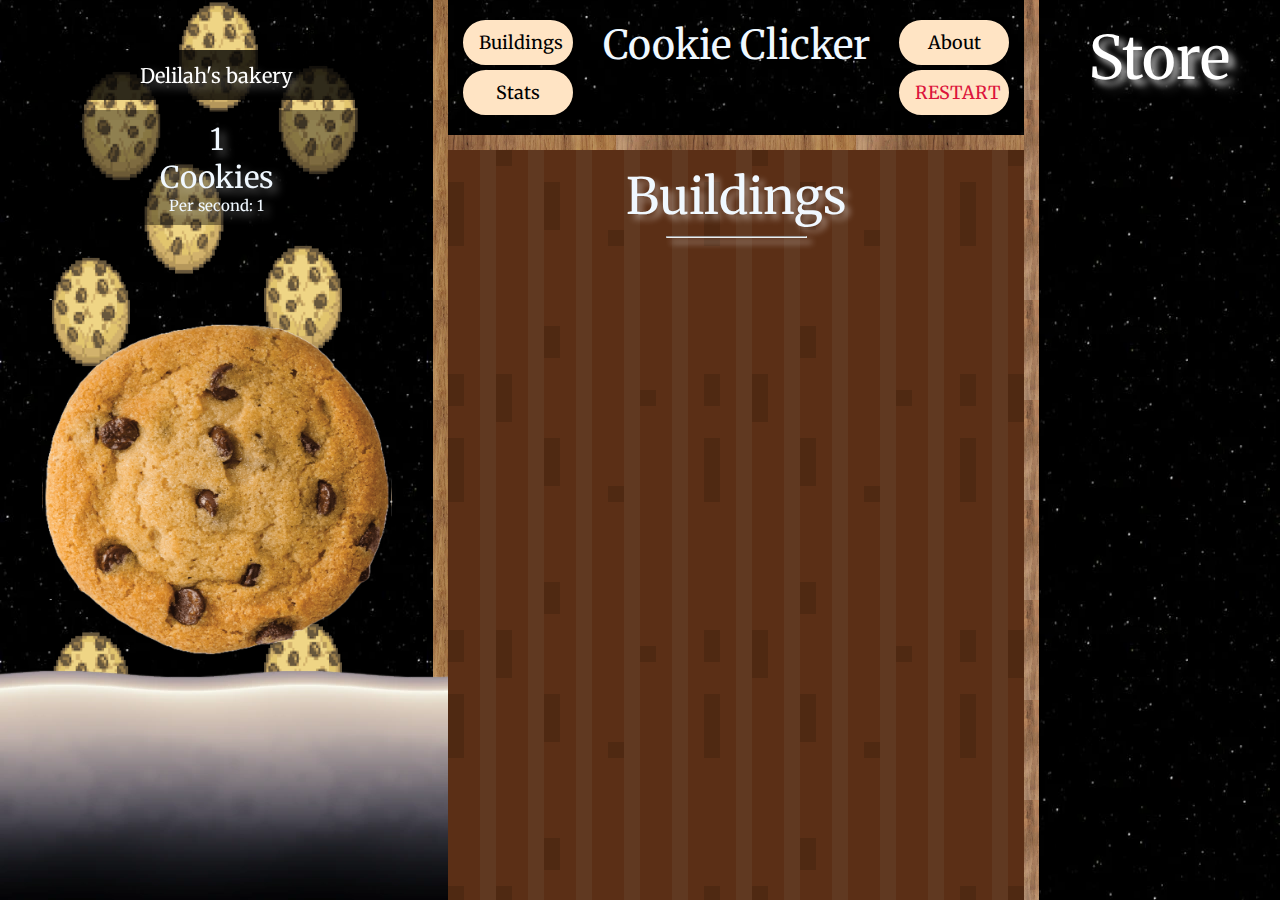
<file: webovky/cookie click/index.html>
<!DOCTYPE html> 
<html lang="cs">    
    <head> 
        <title>Cookie Clicker │ Maisner</title>
        <link rel="stylesheet" href="style.css">
        <link rel="icon" type="image/x-icon" href="images/Cookie.png">
        <link href="https://fonts.googleapis.com/css2?family=Merriweather:wght@400;700&display=swap" rel="stylesheet">
        <meta charset="UTF-8"> 
    </head> 
        <body> 
            <div class="Game">
                <div class="Bakerytexts">
                    <input type="Button" value="Someone's bakery" id="bakery" class="Baking Smaller">
                </div>
                <div class="Cookietexts">
                    <p id="cookieCount">0</p>
                    <p id="cookieMultiplier">Cookies</p>
                    <p id="perSecond">Per second: 0</p>
                </div>
                <div class="Clicks">
                    <button onclick="clickCookie()" class="Cookie"></button>
                </div>
                <div class="Milk"></div>    
            </div>

            <div class="Topbar">
                <button onclick="gotoDefault()" class="TopbarButtons TL">Buildings</button>
                <button class="TopbarButtons TR">About</button>
                <a>Cookie Clicker</a><br>
                <button onclick="gotoStats()" class="TopbarButtons BL">Stats</button>
                <button onclick="location.reload()" class="TopbarButtons BR">RESTART</button>
            </div>

            <div id="menu" class="Menu">
                <div class="StoreText">
                    <p class="StoreText">Store</p>
                </div>
            </div>
            <div id="normal" class="Stats">
                <p class="StatsMain">Buildings</p><hr class="StatsMainHr">
            </div>
            <div id="stats" class="Stats">
                <p class="StatsMain">Statistics</p><hr class="StatsMainHr">
                <p class="StatsHeader">General</p><hr class="StatsHeaderHr">
                <p id="inbank" class="StatsParagraph First">Cookies in bank:</p>
                <p id="inbankalltime" class="StatsParagraph">Cookies in bank (all time):</p>
                <p id="bigcookieclicks" class="StatsParagraph">Big Cookie clicked:</p>
                <p id="runstart" class="StatsParagraph">Run started:</p>
                <p id="buildingsowned" class="StatsParagraph">Buildings owned:</p>
                <p id="cookiespersec" class="StatsParagraph">Cookies per second:</p>
                <p id="goldencookieclicks" class="StatsParagraph">Golden cookies clicked:</p>
                <p class="StatsParagraph"></p><br>
                <p class="StatsParagraph">Version: 1.0</p>
                <br><p class="StatsHeader">Upgrades</p><hr class="StatsHeaderHr"><br>
                <p id="cookiespersec" class="StatsParagraph">todo</p>
                <br><p class="StatsHeader">Achievements</p><hr class="StatsHeaderHr"><br>
                <p id="cookiespersec" class="StatsParagraph">todo</p>
            </div>
            <script src="Script.js"></script>
        </body> 
</html>
</file>
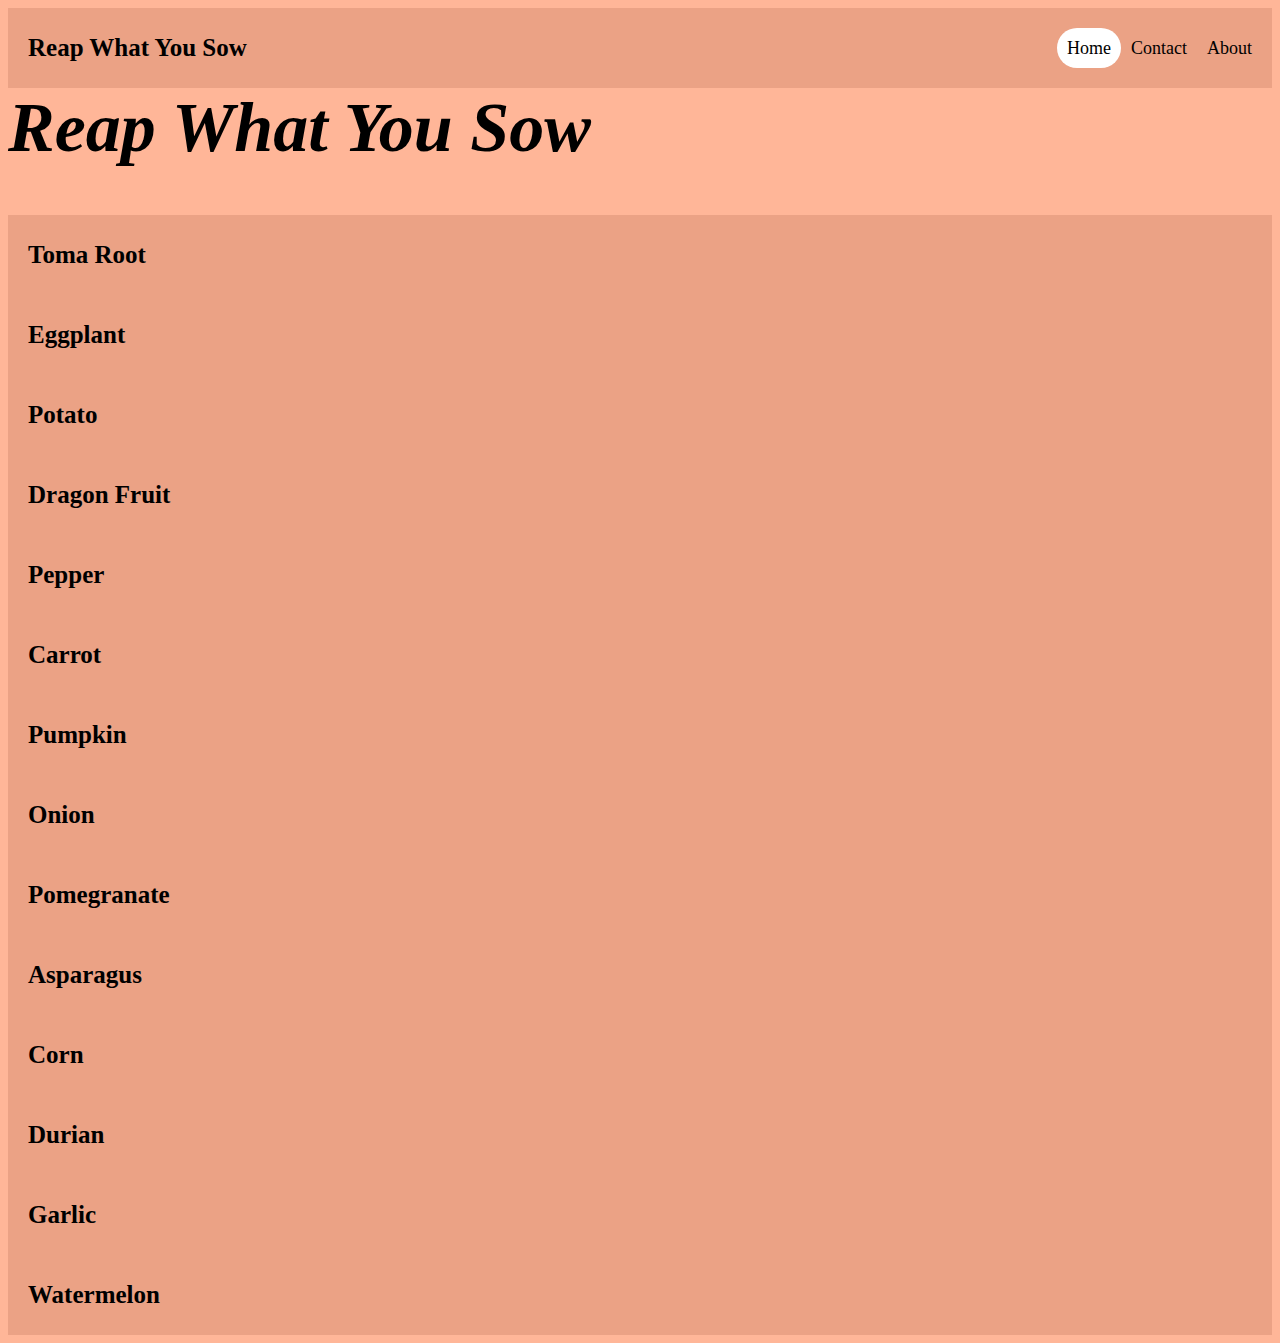
<file: skola/TWS/projekt farma dst/index.html>
<!DOCTYPE html> 
<html lang="cs">    
<html> 
    <head> 
        <title>Main │ DST wiki - Maisner</title>
        <link rel="stylesheet" href="style.css">
        <link rel="icon" type="image/x-icon" href="images/icons/Tree.png">
        <meta charset="UTF-8"> 
    </head> 
        <body> 
            <div class="header">
                <a href="#default" class="logo">Reap What You Sow</a>
                <div class="header-right">
                  <a class="active" href="C:/Users/freen/OneDrive/Plocha/skola/TWS/index.html">Home</a>
                  <a href="#contact">Contact</a>
                  <a href="#about">About</a>
                </div>
              </div>
            <h1 class="info"><i>Reap What You Sow</i></h1> 
           
            
            <div class="header">
              <a href="1tomaroot.html" class="logo">Toma Root</a>
            </div>
            <div class="header">
              <a href="2eggplant.html" class="logo">Eggplant</a>
            </div>
            <div class="header">
              <a href="1tomaroot.html" class="logo">Potato</a>
            </div>
            <div class="header">
              <a href="1tomaroot.html" class="logo">Dragon Fruit</a>
            </div>
            <div class="header">
              <a href="1tomaroot.html" class="logo">Pepper</a>
            </div>
            <div class="header">
              <a href="1tomaroot.html" class="logo">Carrot</a>
            </div>
            <div class="header">
              <a href="1tomaroot.html" class="logo">Pumpkin</a>
            </div>
            <div class="header">
              <a href="1tomaroot.html" class="logo">Onion</a>
            </div>
            <div class="header">
              <a href="1tomaroot.html" class="logo">Pomegranate</a>
            </div>
            <div class="header">
              <a href="1tomaroot.html" class="logo">Asparagus</a>
            </div>
            <div class="header">
              <a href="1tomaroot.html" class="logo">Corn</a>
            </div>
            <div class="header">
              <a href="1tomaroot.html" class="logo">Durian</a>
            </div>
            <div class="header">
              <a href="1tomaroot.html" class="logo">Garlic</a>
            </div>
            <div class="header">
              <a href="1tomaroot.html" class="logo">Watermelon</a>
            </div>
            

        </body> 
</html
</file>
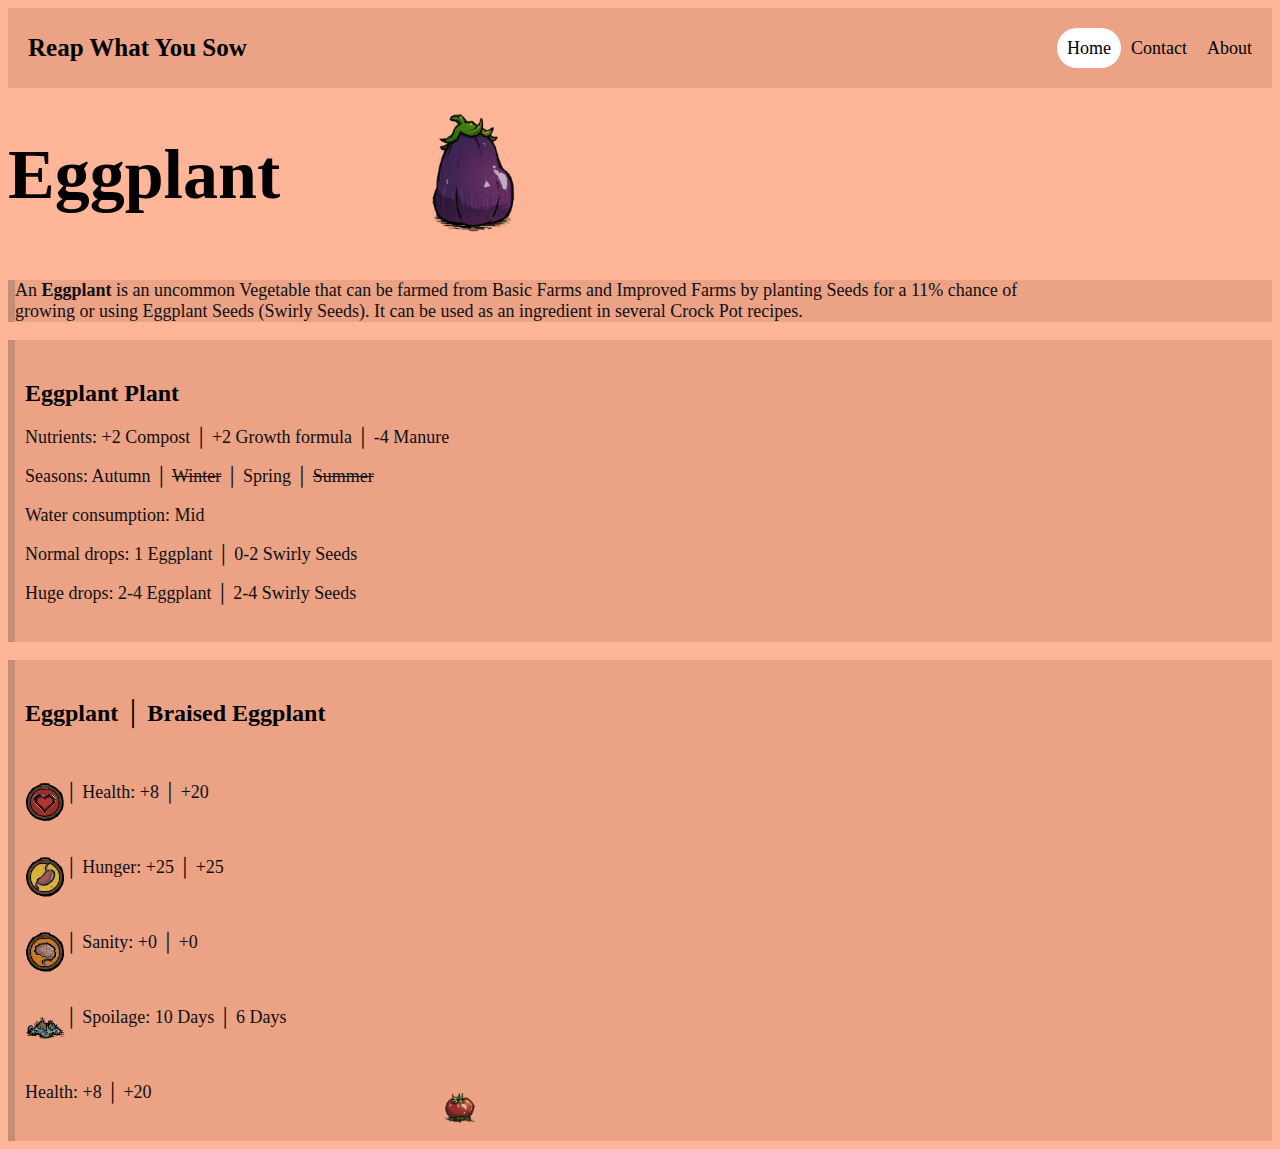
<file: skola/TWS/projekt farma dst/2eggplant.html>
<!DOCTYPE html> 
<html lang="cs">    
<html> 
    <head> 
        <title>Eggplant │ DST wiki - Maisner</title>
        <link rel="stylesheet" href="style.css">
        <link rel="icon" type="image/x-icon" href="images/icons/Eggplant.png">
        <meta charset="UTF-8"> 
    </head> 
        <body> 
            <div class="header">
                <a href="index.html" class="logo">Reap What You Sow</a>
                <div class="header-right">
                  <a class="active" href="C:/Users/freen/OneDrive/Plocha/skola/TWS/index.html">Home</a>
                  <a href="#contact">Contact</a>
                  <a href="#about">About</a>
                </div>
              </div>

              <div class="container">
                <div class="text">
                  <h1>Eggplant</h1>
                </div>
                <div class="img">
                  <img src="images/icons/Eggplant.png">
                </div>
                
              </div>
            
            <div>
              <p class="subtext">An <b>Eggplant</b> is an uncommon Vegetable that can be farmed from Basic Farms and Improved Farms by planting Seeds for a 11% chance of <br>growing or using Eggplant Seeds (Swirly Seeds). It can be used as an ingredient in several Crock Pot recipes.</p>
            </div>
            
            <span class="infobanner">
              <h2>Eggplant Plant</h2>
              <p class="stext">Nutrients: +2 Compost │ +2 Growth formula │ -4 Manure</p>
              <p class="stext">Seasons: Autumn │ <del>Winter</del> │ Spring │ <del>Summer</del></p>
              <p class="stext">Water consumption: Mid</p>
              <p class="stext">Normal drops: 1 Eggplant │ 0-2 Swirly Seeds</p>   
              <p class="stext">Huge drops: 2-4 Eggplant │ 2-4 Swirly Seeds</p>             
            </span>
              <br>
            <span class="infobanner">
              <h2>Eggplant │ Braised Eggplant</h2><br>
              <p class="stext">│ Health: +8 │ +20<img class="subpicture" src="images/stats/health.png" alt="Italian Trulli"></p><br>
              <p class="stext">│ Hunger: +25 │ +25<img class="subpicture" src="images/stats/hunger.png" alt="Italian Trulli"></p><br>
              <p class="stext">│ Sanity: +0 │ +0<img class="subpicture" src="images/stats/sanity.png" alt="Italian Trulli"></p><br>
              <p class="stext">│ Spoilage: 10 Days │ 6 Days <img class="subpicture" src="images/stats/rot.png" alt="Italian Trulli"></p><br>
              <div class="container">
                <div class="text">
                  <p class="stext">Health: +8 │ +20</p>
                </div>
                <div class="imgD">
                  <img src="images/icons/Toma root.png">
                </div>
                
              </div>
            </span>
        </body> 
</html
</file>
<file: webovky/cookie click/style.css>
body{
    margin: 0;
    padding: 0;
    background-image: url(images/bg.webp);
    background-repeat: round;
    font-family: 'Merriweather', serif;
    height: 100%;
    user-select: none;
}
p{
    text-decoration:solid;
}
.Topbar{
    text-align: center;
    align-content: center;
    font-size: 40px;
    width: 45%;
    height: 150px;
    float:left;
    box-sizing: border-box;
    border-bottom: 15px solid transparent;
    border-image: url(images/woodseamless.png);        
    border-image-slice: 30;             
    border-image-repeat:repeat;
    color: aliceblue;
}
.Game{
    float: left;
    width: 35%;
    height: 100vh;
    color: aliceblue;
    box-sizing: border-box;
    border-right: 15px solid transparent;
    border-image: url(images/woodseamless.png);        
    border-image-slice: 40;             
    border-image-repeat:round;
    background-image: url(images/bg-fall.gif);
    background-size: 100%;
    background-repeat: round;
}
.Menu{
    float: right;
    width: 20%;
    height: 100vh;
    box-sizing: border-box;
    border-left: 15px solid transparent;        
    border-image: url(images/woodseamless.png);        
    border-image-slice: 40;             
    border-image-repeat:round;   
}
.Stats{
    color: aliceblue;
    width: 45%;
    height: calc(100vh - 150px);
    box-sizing: border-box;
    position: absolute;
    left:35%;
    top: 150px;
    padding: 10px;
    background-image: url(images/darkwoodseamless.png);
}    
.Cookietexts{        
    font-size: 30px;        
    border: 10px solid rgba(0, 0, 0, 0.03);
    border-radius: 15px;        
    background-color: rgba(0, 0, 0, 0.4); 
    align-content: center;        
    margin-top: 10px;        
        
} 
.Bakerytexts{        
    border: 10px solid transparent;        
    border-radius: 15px;        
    background-color: rgba(0, 0, 0, 0.8); 
    align-content: center;        
    margin-top: 50px;        
    text-align: center;        
            
}        
.Cookietexts p{        
    margin: 0px;
    text-align: center;
    filter: drop-shadow(5px 5px 4px rgba(255, 255, 255, 0.4));
}
#perSecond{
    font-size: 15px;
}
.Baking{
    filter: drop-shadow(5px 5px 4px rgba(255, 255, 255, 0.4));
    height: 30px;
    font-size: 20px;
    color: white;
    background-color: rgba(255, 255, 255, 0);
    border-color: rgba(255, 255, 255, 0);
    border-radius: 15px;
    font-family: 'Merriweather', serif;
}
.Bakerytexts p{
    margin: 0px;
    text-align: center;
    filter: drop-shadow(5px 5px 4px rgba(255, 255, 255, 0.4));
}
.Baking:hover{
    box-shadow: 6px 6px 10px rgba(0, 0, 0, 0.5);
    font-size: 23px;
    transition: 0.3s;
}
.Clicks{
    display: flex;
    justify-content: center;
}
.Cookie{
    object-fit: cover;
    max-width: 350px;
    width: 33%;
    aspect-ratio: 1/1;
    background-image: url("images/Cookie.png");
    background-repeat:round;
    background-color: rgba(255, 255, 255, 0);
    border-color: rgba(255, 255, 255, 0);
    position: absolute;
    margin-top: 7%;
    transition: transform 0.1s ease-in-out;
}
.Cookie:hover{
    animation-play-state: paused;
    transform: scale(1.1);
}
.Cookie:active{
    animation-play-state: paused;
    transform: scale(1);
}
.Milk{
    width: 35%;
    height: 230px;
    background-image: url("images/MilkPlain.webp");
    background-repeat:repeat;
    position: fixed;
    bottom: 0px;
}
.TopbarButtons{
    border: bisque 10px solid;
    background-color: bisque;
    border-radius: 50px;
    font-size: large;
    transition: transform 0.1s ease-in-out;
    font-family: 'Merriweather', serif;
    width: 110px;
}
.TR{
    float: right;
    vertical-align: top;
    margin-right: 15px;
}
.TL{
    float:left;
    vertical-align: top;
    margin-left: 15px;
}
.BR{
    float:right;
    align-content:end;
    margin-right: 15px;
    color: crimson;
}
.BL{
    float:left;
    align-content:end;
    margin-left: 15px;
}
.TopbarButtons:hover{
    transform: scale(1.1);
}
.StoreText{
    color: white;
    font-size: 60px;
    padding-top: 10px;
    text-align: center;
    margin: 0;
    border-image: url("images/woodseamless.png");
    border-bottom: 10px solid white;
    filter: drop-shadow(5px 5px 3px rgba(255, 255, 255, 0.4));
}
.StatsMain{
    text-align: center;
    font-size: 50px;
    margin: 5px 0px 5px 0px;
    filter: drop-shadow(5px 5px 3px rgba(255, 255, 255, 0.4));
}
.StatsMainHr{
    width: 25%;
    filter: drop-shadow(5px 5px 3px rgba(255, 255, 255, 0.6));
}
.StatsHeader{
    text-align: left;
    font-size: 30px;
    margin: 5px 0px 5px 0px;
    filter: drop-shadow(5px 5px 3px rgba(255, 255, 255, 0.4));
}
.StatsHeaderHr{
    position: absolute;
    left: 10px;
    margin-bottom: 10px;
    width: 15%;
    filter: drop-shadow(5px 5px 3px rgba(255, 255, 255, 0.6));
}
.StatsParagraph{
    color: white;
    font-size: small;
    margin-top: 5px;
    margin-bottom: 5px;
}
.First{
    padding-top: 20px;
}
</file>
<file: skola/TWS/projekt farma dst/style.css>
body{
    background-color: rgb(255, 182, 152);
}
h1{
    font-size:70px;
    font-family:cursive;
}
.subtext{
    color:rgb(15, 15, 15);
    font-size:large;
    border: solid rgb(197, 140, 118);
    border-width:  0px 0px 0px 7px;
    background-color:rgb(235, 162, 133);
}

.stext{
  color:rgb(15, 15, 15);
  font-size:large;
}

hr{
    background-color: black;
}
.info{
    display: block;
    margin-left: auto;
    margin-right: 1;
    margin-top: auto;
    margin-bottom: 1;
}

.infobanner{
    overflow: hidden;
    background-color: rgb(235, 162, 133);
    padding: 20px 10px;
    display: block;
    margin-left: auto;
    margin-right: 1;
    margin-top: auto;
    border: solid rgb(197, 140, 118);
    border-width:  0px 0px 0px 7px;
}

.subpicture{
    width:40px;
    height:40px;
    float:left;
}












.header {
    overflow: hidden;
    background-color: rgb(235, 162, 133);
    padding: 20px 10px;
  }
  
  /* Style the header links */
  .header a {
    float: left;
    color: rgb(0, 0, 0);
    text-align: center;
    padding: 10px;
    text-decoration: none;
    font-size: 18px;
    line-height: 20px;
    border-radius: 40px;
  }
  
  /* Style the logo link (notice that we set the same value of line-height and font-size to prevent the header to increase when the font gets bigger */
  .header a.logo {
    font-size: 25px;
    font-weight: bold;
  }
  
  /* Change the background color on mouse-over */
  .header a:hover {
    background-color: #7e0d0d;
    color: rgb(255, 255, 255);
  }
  
  /* Style the active/current link*/
  .header a.active {
    background-color: rgb(255, 255, 255);
    color: rgb(0, 0, 0);
  }
  
  /* Float the link section to the right */
  .header-right {
    float: right;
  }
  
  /* Add media queries for responsiveness - when the screen is 500px wide or less, stack the links on top of each other */
  @media screen and (max-width: 500px) {
    .header a {
      float: none;
      display: block;
      text-align: left;
    }
    .header-right {
      float: none;
    }
  }


  .container {
    display: grid;
    align-items: center; 
    grid-template-columns: 10fr 10fr 10fr;
    column-gap: 5px;
   }
   
   img {
     max-width: 20%;
     max-height:20%;
   }
   
   .text {
     font-size: 600px;
   }

   .imgD {
    max-width: 50%;
    max-height:50%;
  }
</file>
